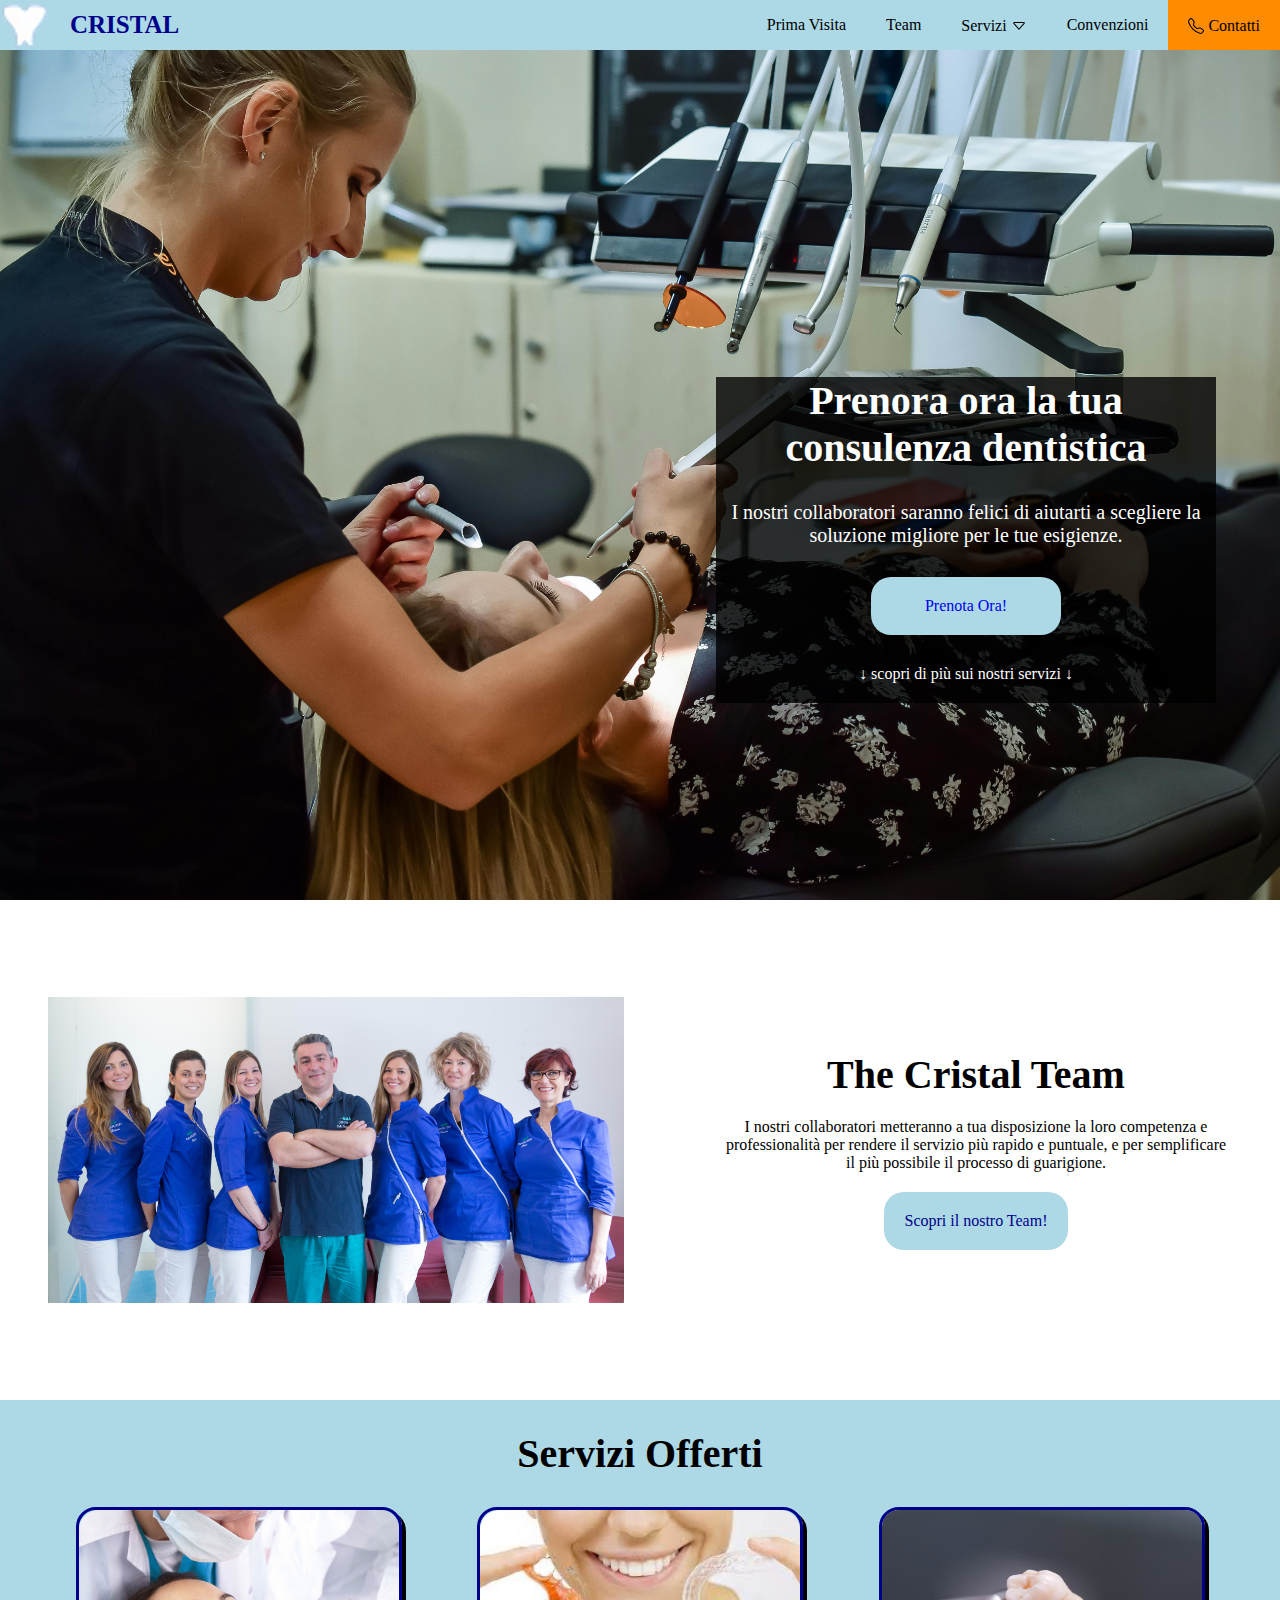
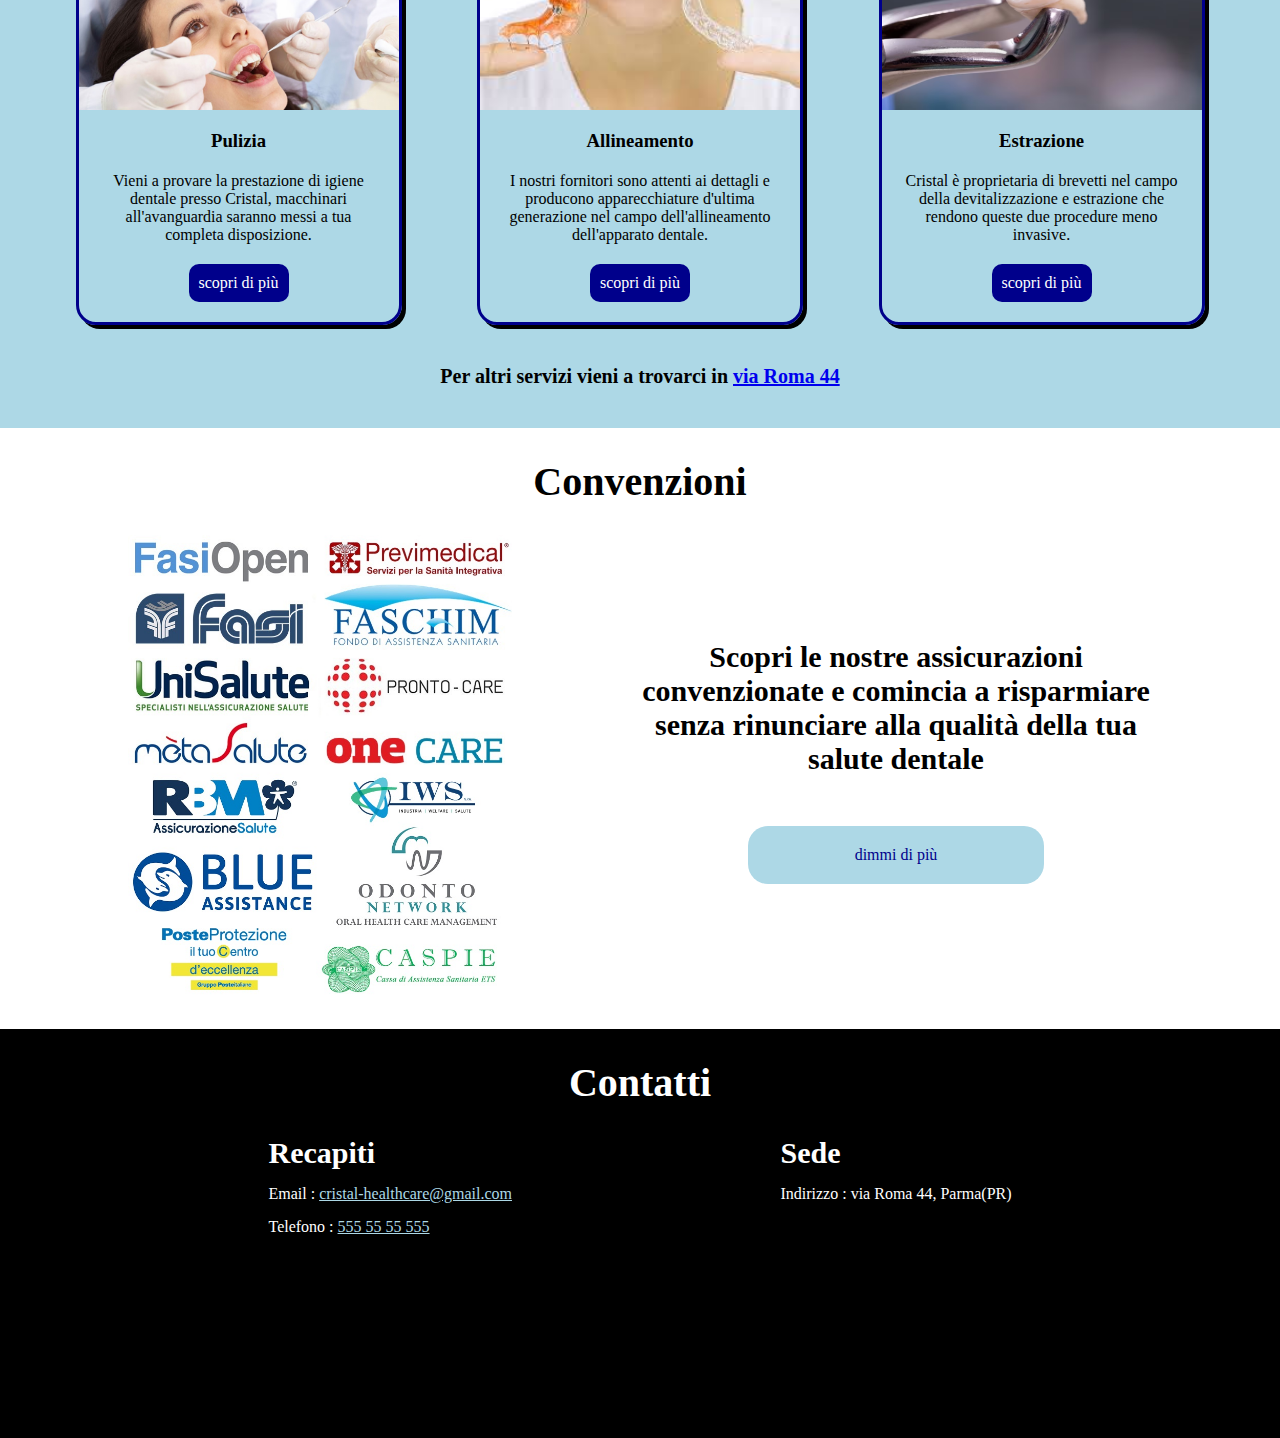
<file: index.html>
<!DOCTYPE html>
<html>
    <head>
        <title>Cristal Healthcare</title>
        <link rel="stylesheet" href="css/style.css">
    </head>
    <body>
        <header>
            <div id="header-left">
                <img src="img/logo-scontornato.png" alt="logo">
                <h1>CRISTAL</h1>
            </div>
            <div id="header-right">
                <ul>
                    <li><a href="#prima-visita"><p>Prima Visita</p></a></li>
                    <li><a href="#team"><p>Team</p></a></li>
                    <li id="dropdown-list-tag"><a href="#servizi" id="dropdown-link"><p>Servizi <img src="img/caret-down.svg" alt="immagine freccia" class="icon"></p></a>
                        <ul id="dropdown-menu">
                            <li><a href="#servizi"><p>Pulizia</p><img src="img/caret-right-fill.svg" alt="arrow" class="dropdown-arrow"></a></li>
                            <li><a href="#servizi"><p>Allineamento</p><img src="img/caret-right-fill.svg" alt="arrow" class="dropdown-arrow"></a></li>
                            <li><a href="#servizi"><p>Estrazione</p><img src="img/caret-right-fill.svg" alt="arrow" class="dropdown-arrow"></a></li>
                        </ul>
                    </li>
                    <li><a href="#convenzioni"><p>Convenzioni</p></a></li>
                    <li><a href="#contatti" id="nav-contatti"><p><img src="img/telephone.svg" alt="immagine phone" class="icon"> Contatti</p></a></li>
                </ul>
            </div>
        </header>
        <main>
            <section id="prima-visita">
                <div id="prenotazione">
                    <h2>Prenora ora la tua consulenza dentistica</h2>
                    <p>I nostri collaboratori saranno felici di aiutarti a scegliere 
                        la soluzione migliore per le tue esigienze.
                    </p>
                    <a href="form.html" id="prenota-ora" title="vai al form di prenotazione" target="_blank">Prenota Ora!</a>
                    <a href="#servizi" id="home-servizi">&darr; scopri di più sui nostri servizi &darr;</a>
                </div>
            </section>
            <section id="team">
                <img src="img/team.jpg" alt="team-image">
                <div>
                    <h2>The Cristal Team</h2>
                    <p>I nostri collaboratori metteranno a tua disposizione la loro competenza e professionalità
                   per rendere il servizio più rapido e puntuale, e per semplificare il più possibile
                   il processo di guarigione.
                    </p>
                    <a href="#" id="team-button">Scopri il nostro Team!</a>
                </div>
            </section>
            <section id="servizi">
                <h2>Servizi Offerti</h2>
                <div id="servizi-cards">
                    <div class="servizio-card">
                        <img src="img/igiene-dentale.jpg" alt="immagine igiene dentale">
                        <h3>Pulizia</h3>
                        <p>Vieni a provare la prestazione di igiene dentale presso Cristal, macchinari all'avanguardia
                           saranno messi a tua completa disposizione.
                        </p>
                        <a href="#">scopri di più</a>
                    </div>
                    <div class="servizio-card">
                        <img src="img/apparecchi.jfif" alt="immagine apparecchi">
                        <h3>Allineamento</h3>
                        <p>I nostri fornitori sono attenti ai dettagli e producono apparecchiature d'ultima generazione
                            nel campo dell'allineamento dell'apparato dentale.
                        </p>
                        <a href="#">scopri di più</a>
                    </div>
                    <div class="servizio-card">
                        <img src="img/estrazione-denti.avif" alt="immagine estrazione denti" id="img-estrazione-denti">
                        <h3>Estrazione</h3>
                        <p>Cristal è proprietaria di brevetti nel campo della devitalizzazione e estrazione 
                            che rendono queste due procedure meno invasive.
                        </p>
                        <a href="#">scopri di più</a>
                    </div>
                </div>
                <h3 id="servizi-finale">Per altri servizi vieni a trovarci in <a href="#contatti">via Roma 44</a></h3>                
            </section>
            <section id="convenzioni">
                <h2>Convenzioni</h2>
                <div>
                    <img src="img/convenzioni.jpg" alt="immagine-convenzioni">
                    <div>
                        <h3>Scopri le nostre assicurazioni convenzionate e comincia a risparmiare senza rinunciare alla qualità della tua salute dentale</h3>
                        <a href="#">dimmi di più</a>
                    </div>
                </div>
            </section>
        </main>
        <footer>
            <section id="contatti">
                <h2>Contatti</h2>
                <div id="contatti-content">
                    <div class="contatti-col">
                        <h3>Recapiti</h3>
                        <p>Email : <a href="mailto:cristal-healthcare@gmail.com">cristal-healthcare@gmail.com</a></p>
                        <p>Telefono : <a href="tel:+395555555555">555 55 55 555</a></p>
                    </div>
                    <div class="contatti-col">
                        <h3>Sede</h3>
                        <p>Indirizzo : via Roma 44, Parma(PR)</p>
                        <iframe src="https://www.google.com/maps/embed?pb=!1m18!1m12!1m3!1d2831.0790173337214!2d10.25875027610438!3d44.79957827107085!2m3!1f0!2f0!3f0!3m2!1i1024!2i768!4f13.1!3m3!1m2!1s0x4780697ffc416f6d%3A0x9f41523dba689033!2sVia%20Roma%2C%2044%2C%2043126%20Parma%20PR!5e0!3m2!1sit!2sit!4v1723363492414!5m2!1sit!2sit" 
                        width="200" height="200" style="border:0;" allowfullscreen="" loading="lazy" referrerpolicy="no-referrer-when-downgrade">
                        </iframe>
                    </div>
                </div>
            </section>
        </footer>
    </body>
</html>
</file>
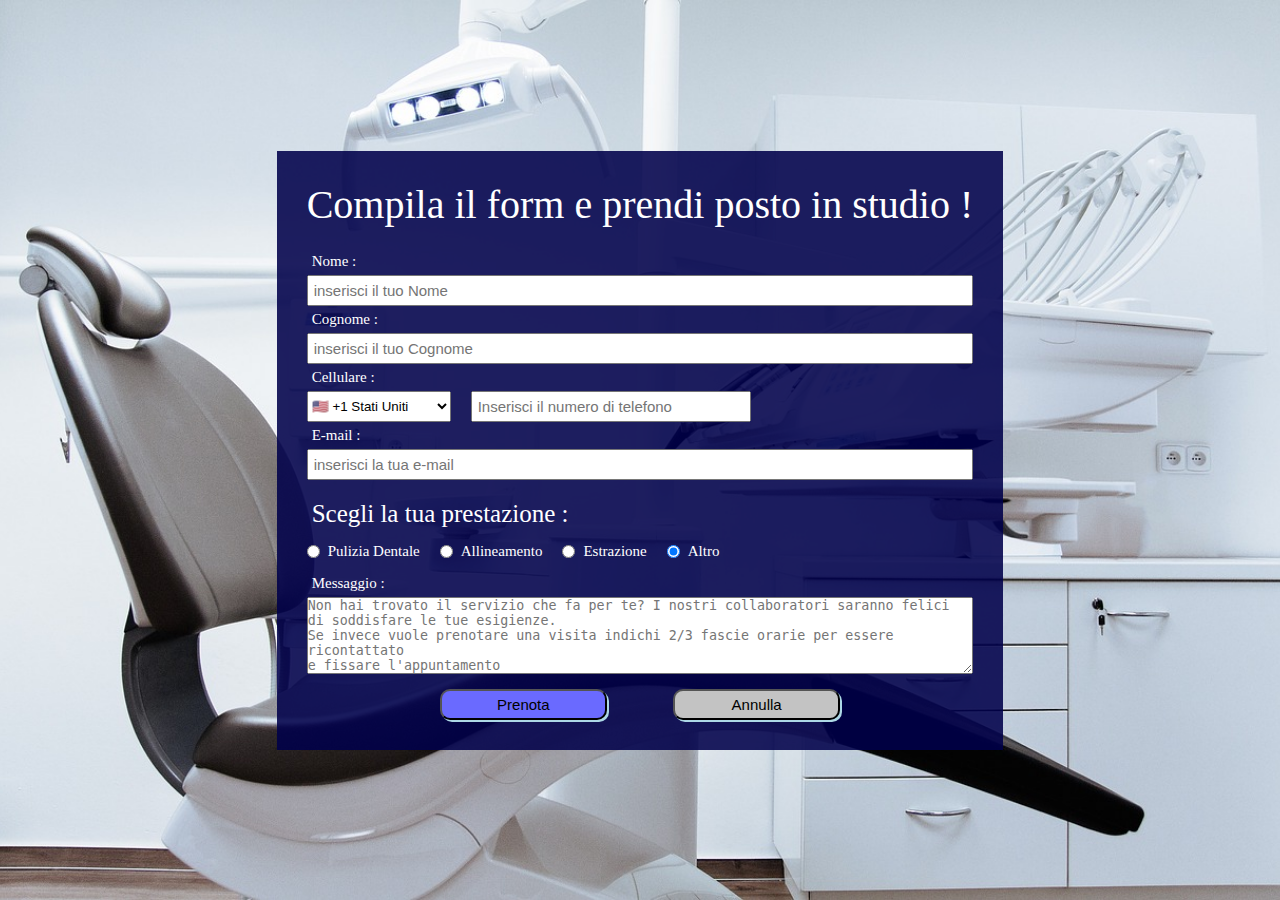
<file: form.html>
<!DOCTYPE html>
<html>
    <head>
        <title>Cristal Prenotazioni</title>
        <link rel="stylesheet" href="css/form.css">
    </head>
    <body>
        <form action="http://www.cristal-healthcare.com/prenotazioni.php" method="get">
            <fieldset>
                <legend>Compila il form e prendi posto in studio !</legend>
                <label for="nome">Nome : </label>
                <input type="text" name="nome" id="name" placeholder="inserisci il tuo Nome" required maxlength="30">
                <label for="cognome">Cognome : </label>
                <input type="text" name="cognome" id="surname" placeholder="inserisci il tuo Cognome" required maxlength="30">
                <label for="telefono">Cellulare : </label>
                <div>
                    <select id="phone-prefix" name="phone-prefix">
                        <option value="+1">🇺🇸 +1 Stati Uniti</option>
                        <option value="+44">🇬🇧 +44 Regno Unito</option>
                        <option value="+39">🇮🇹 +39 Italia</option>
                        <option value="+33">🇫🇷 +33 Francia</option>
                        <option value="+49">🇩🇪 +49 Germania</option>
                        <option value="+34">🇪🇸 +34 Spagna</option>
                        <option value="+91">🇮🇳 +91 India</option>
                        <option value="+81">🇯🇵 +81 Giappone</option>
                        <!-- Aggiungi altri prefissi telefonici qui -->
                    </select>
                    <input type="tel" id="telefono" name="telefono" 
                    minlength="10" maxlength="15" required 
                    placeholder="Inserisci il numero di telefono">
                </div>
                <label for="email">E-mail : </label>
                <input type="email" placeholder="inserisci la tua e-mail" required>
                <p>Scegli la tua prestazione : </p>
                <div id="radio-check">
                    <div>
                        <input type="radio" id="igiene" value="igiene" name="prestazione">
                        <label for="igiene" id="igiene-label">Pulizia Dentale</label>
                    </div>
                    <div>
                        <input type="radio" id="allineamento" value="allineamento" name="prestazione">
                        <label for="allineamento" id="allineamento-label">Allineamento</label>
                    </div>
                    <div>
                        <input type="radio" id="estrazione" value="estrazione" name="prestazione">
                        <label for="estrazione" id="estrazione-label">Estrazione</label>
                    </div>
                    <div>
                        <input type="radio" id="altro" value="altro" name="prestazione" checked>
                        <label for="altro" id="altro-label">Altro</label>
                    </div>
                </div>
                <label for="messaggio">Messaggio : </label>
                <textarea name="messaggio" id="messaggio" placeholder="Non hai trovato il servizio che fa per te? I nostri collaboratori saranno felici di soddisfare le tue esigienze.
Se invece vuole prenotare una visita indichi 2/3 fascie orarie per essere ricontattato 
e fissare l'appuntamento
                " cols="75" rows="5" required></textarea>
                <div id="pulsanti">
                    <input type="submit" value="Prenota" id="prenota">
                    <input type="reset" value="Annulla" id="annulla">
                </div>
            </fieldset>
        </form>
    </body>
</html>
</file>
<file: css/style.css>
* {
    margin: 0px;
    padding: 0px;
    font-family: 'Times New Roman', Times, serif;
    transition: all 0.3s;
}

body {
    width: 100%;
    overflow-x: hidden;
}

body::-webkit-scrollbar{
    display: none;
}

/*----------------------  style header of webpage  ------------------------------*/
header {
    position: fixed;
    z-index: 3;
    display: flex;
    flex-direction: row;
    justify-content: space-between;
    width: 100%;
    background-color: lightblue;
    height: 50px;
    overflow: visible;
}

header>div, header>div>ul{
    display: flex;
    justify-content: center;
    align-items: center;
    list-style-type: none;
    height: 100%;
}

header>div>img {
    width: 50px;
    height: 50px;
}

header>div>ul>li>a{
    color:black;
    text-decoration: none;
    height: 100%;
    padding: 0px 20px;
    display: flex;
    justify-content: center;
    align-items: center;
    gap:5px;
}

header>div>ul>li{
    display: flex;
    flex-direction: column;
    height: 100%;
    position: relative;
}

header>div>ul>li>a:hover{
    background-color: darkblue;
    color: white;
}

header>div>h1{
    padding: 0px 20px;
    color: darkblue;
    font-size: 25px;
}

#nav-contatti{
    background-color: darkorange;
}

#nav-contatti:hover{
    background-color: rgb(109, 60, 0);
    color: white;
}

.icon{
    filter: invert(0) brightness(0); 
    transition: filter 1s ease;
    position: relative;
    top:3px;
}

#dropdown-link .icon{
    transition: filter 1s ease, transform 0.3s ease;
}

header>div>ul>li>a:hover .icon{
    filter: invert(1) brightness(2); 
}

#dropdown-link:hover .icon,
 #dropdown-list-tag:hover #dropdown-link .icon{
    transform: rotate(180deg);
}

#dropdown-menu {
    display: flex;
    flex-direction: column; 
    position: absolute;
    top: 100%; 
    left: 0;
    list-style: none;
    width: 150%;
    max-height: 0px;
    overflow: hidden; 
    transition: max-height 0.3s ease-out; 
    z-index: 1;
}

#dropdown-menu li{
    width: 100%;
}

#dropdown-menu li a{
    text-decoration: none;
    color: black;
    width: auto;
    height: auto;
    display: flex;
    justify-content: space-between;
    align-items: center;
    padding: 10px 10px;
    border-bottom: 1px solid grey;
    background-color: rgb(75, 154, 181);
}

#dropdown-menu li a:hover{
    background-color: rgb(0, 0, 80);
    color: white;
}

.dropdown-arrow{
    filter: invert(0) brightness(0); 
    transition: filter 1s ease;
}

#dropdown-menu li a:hover .dropdown-arrow{
    filter: invert(1) brightness(2); 
}

#dropdown-link:hover + #dropdown-menu, #dropdown-menu:hover{
    max-height: 500px; 
}

#dropdown-list-tag:hover #dropdown-link{
    background-color: darkblue;
    color: white;
}

/* ----------------------------  style home section  ----------------------------*/

#prima-visita {
    height: 100vh;
    width: 100vw;
    background-image: url('../img/home.jpg');
    background-size: cover;
    background-position: center;
    background-repeat: no-repeat;
    display: flex;
    justify-content: right;
    align-items: center;
}

#prenotazione {
    max-width: 500px;
    background-color: rgba(0, 0, 0, 0.79);
    display: flex;
    flex-direction: column;
    gap:30px;
    position: relative;
    left: -5vw;
    top: 10vh;
    align-items: center;
}

#prenotazione>h2, #prenotazione>p {
    text-align: center;
    color: white;
}

#home-servizi{
    color: white;
    padding-bottom: 20px;
}

#prenotazione>h2{
    font-size: 40px;
}

#prenotazione>p {
    font-size: 20px;
}

#prenotazione>a{
    text-decoration: none;
}

#prenota-ora{
    padding:20px;
    background-color: lightblue;
    width: 30%;
    text-align: center;
    border-radius: 20px;
}

#prenota-ora:hover {
    background-color: blue;
    color: white;
}

#prenota-ora:active {
    background-color: darkorange;
    color: white;
}

/* ---------------------------- style team section  --------------------------- */

#team {
    display: flex;
    width: 100vw;
    height: 500px;
    background-color: white;
    justify-content: space-around;
    align-items: center;
}

#team img {
    max-width: 45%;
    height: auto;
}

#team div {
    width: 40%;
    display: flex;
    flex-direction: column;
    gap: 20px;
    align-items: center;
}

#team div h2, #team div p, #team div a {
    text-align: center;
}

#team div h2{
    font-size: 40px;
}

#team div a {
    padding: 20px;
    border-radius: 20px;
    background-color: lightblue;
    text-decoration: none;
    color: darkblue;
    max-width: 50%;
}

#team div a:hover {
    background-color: darkblue;
    color: white;
}

#team div a:active {
    background-color: darkorange;
    color: white;
}

/* ------------------------------- style services section ---------------------------------- */

#servizi {
    background-color: lightblue;
    width: 100%;
}
#servizi h2 {
    font-size: 40px;
    padding-top: 30px;
    padding-bottom: 30px;
    margin: 0px auto;
    text-align: center;
}
#servizi-cards {
    display: flex;
    justify-content: space-evenly;
    align-items: stretch;
    width: 100%;
}
.servizio-card{
    max-width: 25%;
    display: flex;
    flex-direction: column;
    gap: 20px;
    align-items: center;
    border: 3px solid darkblue;
    border-radius: 20px;
    box-shadow: 4px 4px black;
}

.servizio-card:hover {
    position: relative;
    left: 4px;
    top: 4px;
    box-shadow: none;
}

.servizio-card>p{
    text-align: center;
    padding: 0px 20px;
}

.servizio-card img {
    width: 100%;
    height: 200px;
    border-radius: 20px 20px 0px 0px;
}

#img-estrazione-denti{
    border-radius: 17px 17px 0px 0px;
}

#servizi-finale {
    font-size: 20px;
    text-align: center;
    margin: 0px auto;
    padding: 40px 0px;
}

.servizio-card>a{
    margin-bottom: 20px;
    padding: 10px;
    background-color: darkblue;
    color: white;
    text-decoration: none;
    border-radius: 10px;
}

.servizio-card>a:hover {
    background-color: rgb(0, 0, 70);
}

.servizio-card>a:active {
    background-color: rgb(141, 78, 0);
}

/* ------------------------------- style discount section ---------------------------------- */

#convenzioni h2{
    font-size: 40px;
    margin: 30px auto;
    text-align: center;
}

#convenzioni div{
    display: flex;
    justify-content: space-evenly;
    align-items: center;
    margin-bottom: 30px;
}

#convenzioni div img{
    max-width: 30%;
}

#convenzioni div div{
    display: flex;
    flex-direction: column;
    max-width: 40%;
    gap: 30px;
}

#convenzioni div div a, #convenzioni div div h3 {
    padding: 20px 0px;
    text-align: center;
}

#convenzioni div div h3{
    font-size: 30px;
}

#convenzioni div div a{
    padding: 20px;
    color: darkblue;
    background-color: lightblue;
    text-decoration: none;
    width: 50%;
    border-radius: 20px;
}

#convenzioni div div a:hover{
    background-color: darkblue;
    color: white;
}

#convenzioni div div a:active{
    background-color: darkorange;
}

/* ------------------------------- style contact section ---------------------------------- */

#contatti{
    background-color: black;
}

#contatti h2 {
    margin-top: 0px auto;
    color: white;
    font-size: 40px;
    text-align: center;
    padding: 30px 0px;
}
#contatti-content{
    display: flex;
    justify-content: space-evenly;
    align-items: stretch;
    padding-bottom: 20px;
}

.contatti-col {
    display: flex;
    flex-direction: column;
    gap: 15px;
}
.contatti-col h3 {
    font-size: 30px;
}
.contatti-col h3, .contatti-col p{
    color : white;
}

.contatti-col p a{
    color: lightblue;
}
</file>
<file: css/form.css>
* {
    margin: 0px;
    padding: 0px;
    transition: all 0.3s;
}

body {
    width: 100vw;
    height: 100vh;
    background-image: url('../img/chair-2584260_1280.jpg');
    background-size: cover;
    background-position: center;
    background-repeat: no-repeat;
    display: flex;
    justify-content: center;
    align-items: center;
}

form {
    background-color: rgba(0, 0, 74, 0.878);
}

fieldset {
    display: flex;
    flex-direction: column;
    border: none;
    margin: 30px;
}

legend{
    text-align: center;
    font-size: 40px;
    padding-bottom: 20px;
    color: white;
}

label{
    font-size: 15px;
    padding: 5px;
    color: white;
}
input{
    font-size: 15px;
    padding: 5px;
    color: white;
}
p{
    color: white;
    font-size: 25px;
    padding: 5px;
    margin-top:15px;
}
fieldset>div{
    display: flex;
    align-items: stretch;
    gap: 20px;
}
#telefono{
    width: 40%;
}
#igiene-label, #allineamento-label, #estrazione-label, #altro-label{
    padding: 0px;
    margin: 0px;
}
#radio-check{
    display: flex;
    margin: 10px 0px;
}
#radio-check>div{
    display: flex;
    gap:8px;
}
#pulsanti{
    gap: 10%;
    margin-top: 15px;
    justify-content: center;
}
#pulsanti input{
    width:25%;
    border-radius: 10px;
    box-shadow: 2px 2px lightblue;
}
#prenota{
    background-color: rgb(106, 106, 255);
    color: black;
}
#annulla{
    background-color: rgb(195, 195, 195);
    color: black;
}
#prenota:hover{
    background-color: lightblue;
    box-shadow: none;
    position: relative;
    top:2px;
    left:2px;
}
#annulla:hover{
    background-color: rgb(82, 82, 82);
    color: white;
    box-shadow: none;
    position: relative;
    top:2px;
    left:2px;
}
</file>
